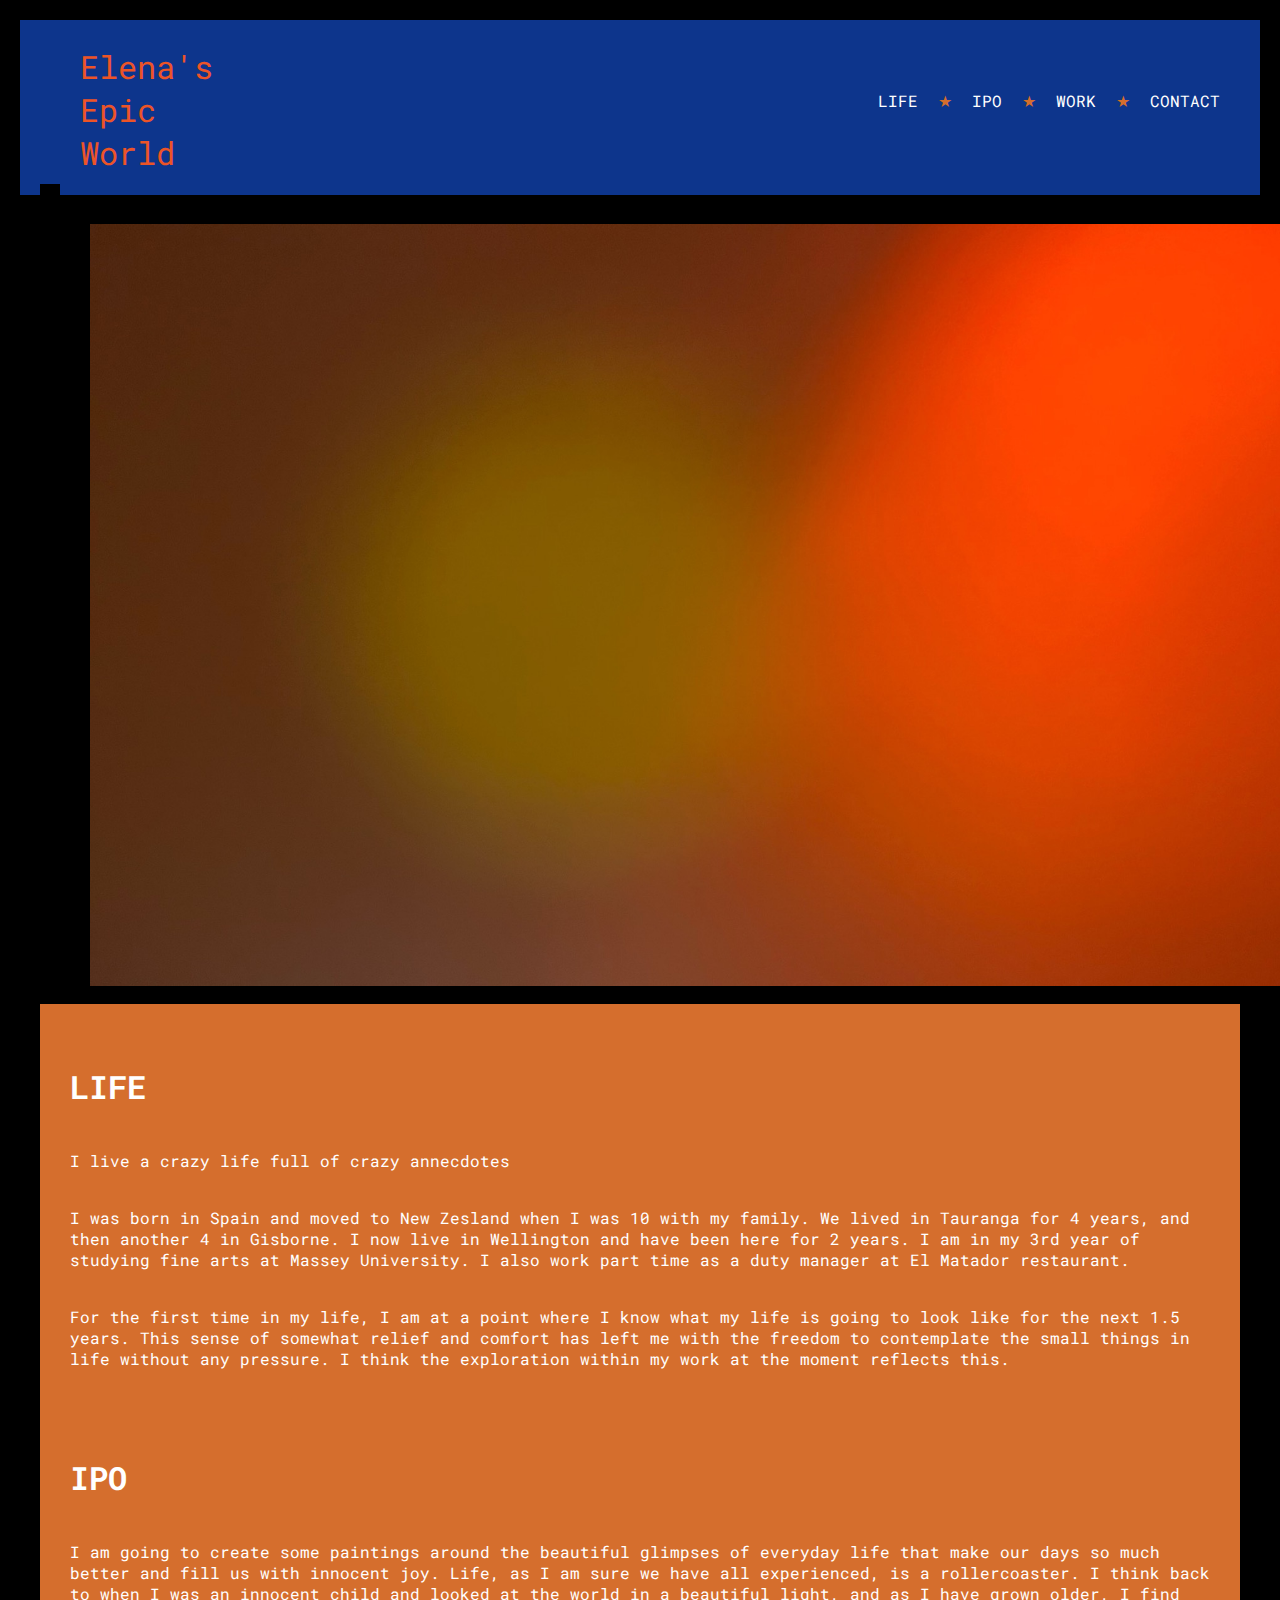
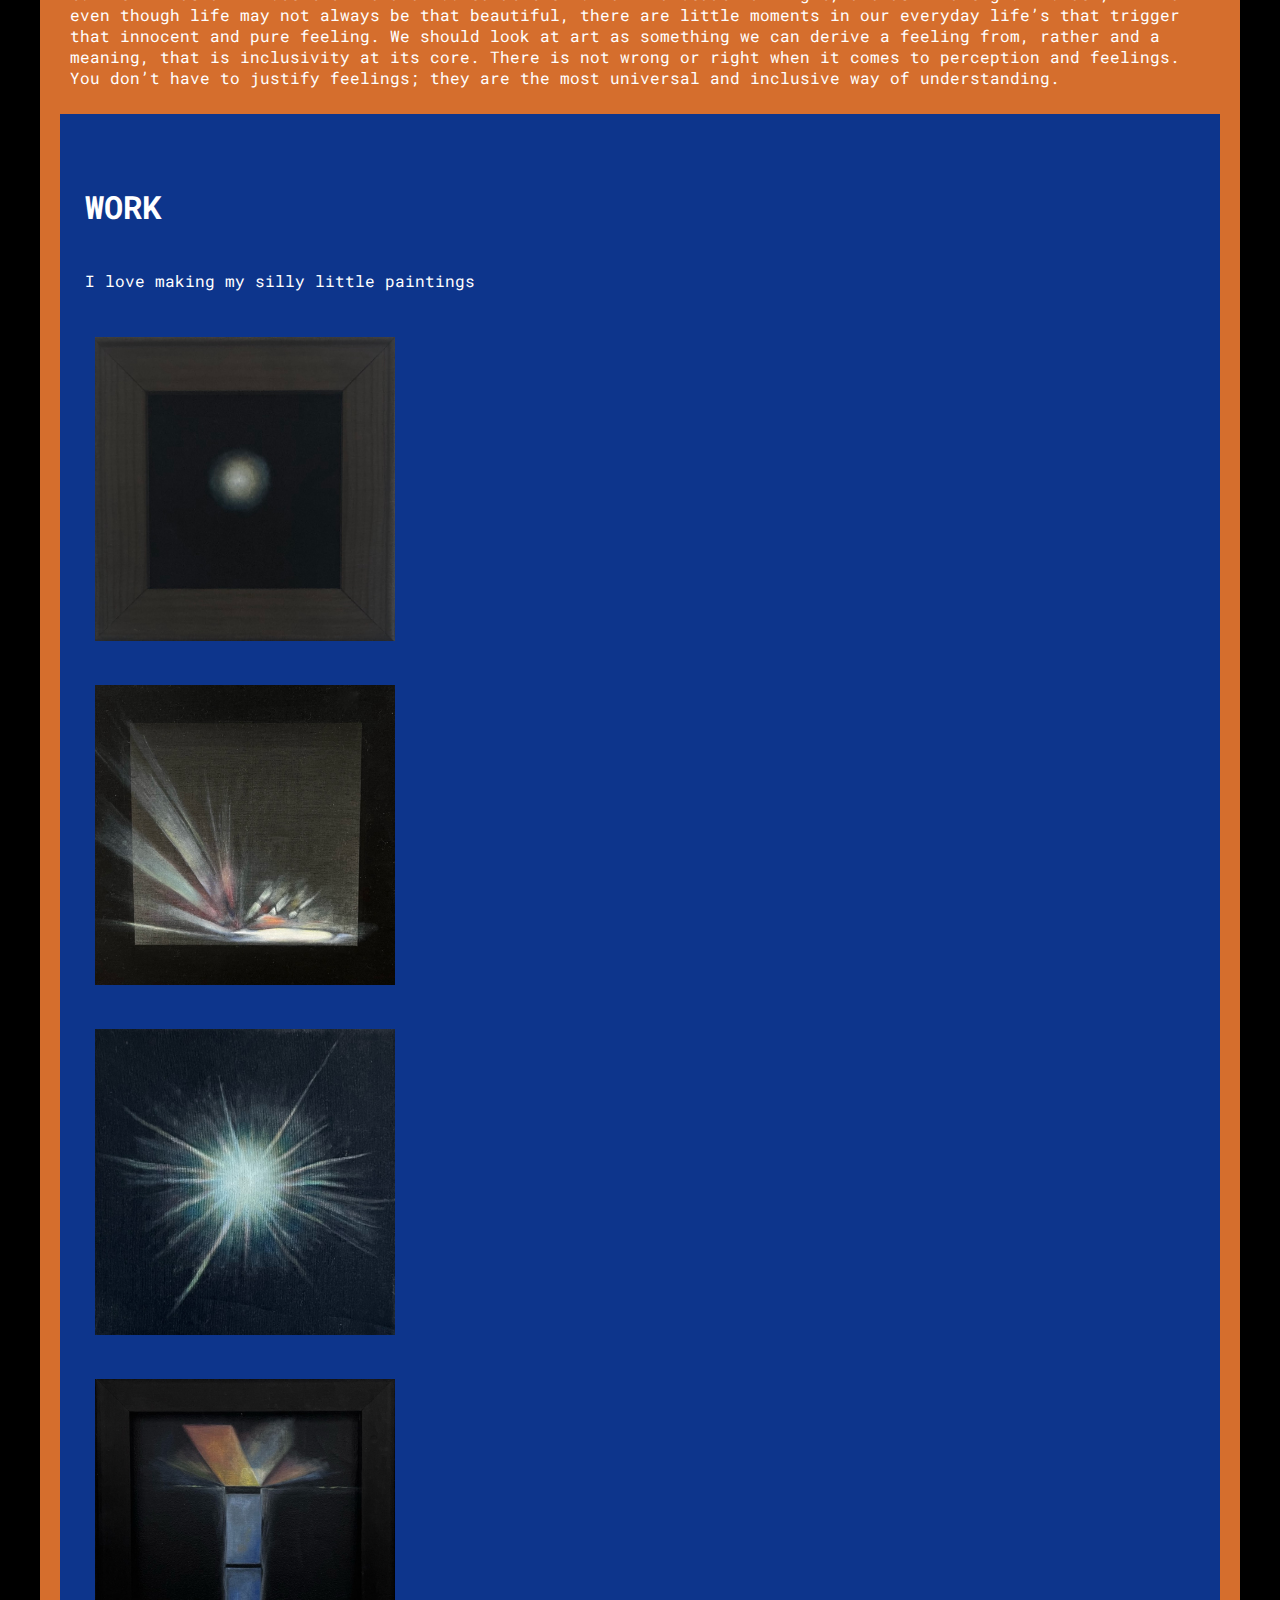
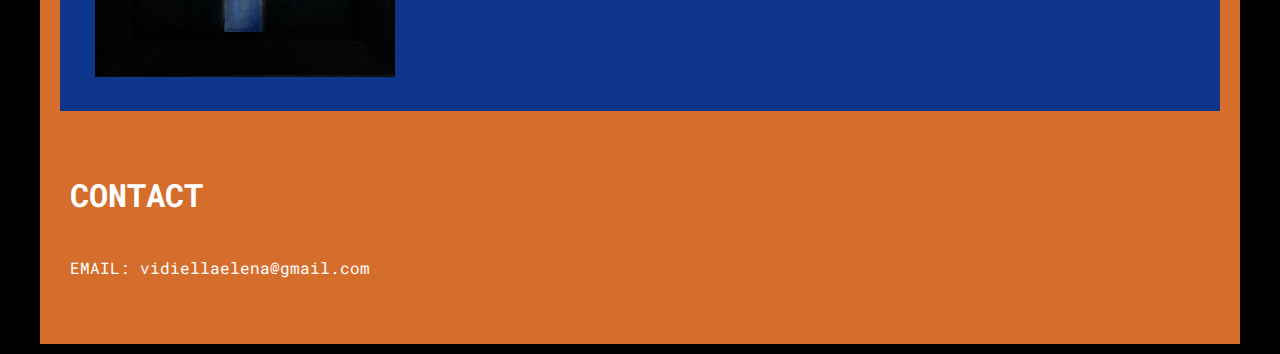
<file: Assingment 1/index.html>
<!DOCTYPE html>
<html lang="en">
    <head>
        
        <meta charset="utf-8">
        <title>Elena's Epic World</title>
        <meta name="description" />
        <link rel="stylesheet" href="styles.css" />

    </head>
    
    <body>
        
        <div class="header">
            
            <div class="nav">
                
                <div class="logo">
                Elena's Epic World
                
                </div>
                     
            
                <div class="links"> 
                
                <a href="#">LIFE</a>
               	&bigstar;
                <a href="#">IPO</a>
                &bigstar;	
                <a href="#">WORK</a> 
                &bigstar;		
                <a href="#">CONTACT</a>
                
                
                </div>
                
                <div class="colour_banner">
                
                    <img src="img/colour_banner.png"/>
                    
                </div>
                
                
                
                <div class= "orange_colour_banner">
                
                <div class="LIFE"> </div>
                
                     <h1> LIFE </h1>
                    
                    <p> I live a crazy life full of crazy annecdotes </p>
                    
                         <p>
                          I was born in Spain and moved to New Zesland when I was 10 with my family. We lived in Tauranga for 4 years, and then another 4 in Gisborne. I now live in Wellington and have been here for 2 years. I am in my 3rd year of studying fine arts at Massey University. I also work part time as a duty manager at El Matador restaurant. 
                    
                    </p>
                    
                        <p> 
                        For the first time in my life, I am at a point where I know what my life is going to look like for the next 1.5 years. This sense of somewhat relief and comfort has left me with the freedom to contemplate the small things in life without any pressure. I think the exploration within my work at the moment reflects this. 
                    </p>
        
                    
                      
                
                <div class= "IPO"></div>
                    
                    <h1> IPO </h1>
                    
                    <p> I am going to create some paintings around the beautiful glimpses of everyday life that make our days so much better and fill us with innocent joy. Life, as I am sure we have all experienced, is a rollercoaster. I think back to when I was an innocent child and looked at the world in a beautiful light, and as I have grown older, I find even though life may not always be that beautiful, there are little moments in our everyday life’s that trigger that innocent and pure feeling. We should look at art as something we can derive a feeling from, rather and a meaning, that is inclusivity at its core. There is not wrong or right when it comes to perception and feelings. You don’t have to justify feelings; they are the most universal and inclusive way of understanding.  </p>
                
                   
                
                
                
         <div class= "blue_colour_banner">
                
                <div class= "WORK"> </div>
                
                    <h1> WORK </h1>
                    
                    <p> I love making my silly little paintings </p>
                    
                
                    <div class= "painting_2">
                        <img src="img/painting_2.png"/>
                    </div>
                
                    <div class= "painting_1">
                        <img src="img/painting_1.png"/>
                    </div>
                    
                    <div class= "slaystar">
                        <img src="img/slaystar.png"/>
                    </div>
                
                    <div class= "window_painting">
                        <img src="img/window_painting.png"/>
                
                    </div>
            </div>
               
                
                
                <div class= "CONTACT"></div> 
                
                    <h1>CONTACT </h1>
                    
                    <p> EMAIL: vidiellaelena@gmail.com </p>
                    
                
                
                <div class= "footer"></div>
                
            
                
            
            </div>
        
        
        
        
    </body>
    
</html>
</file>
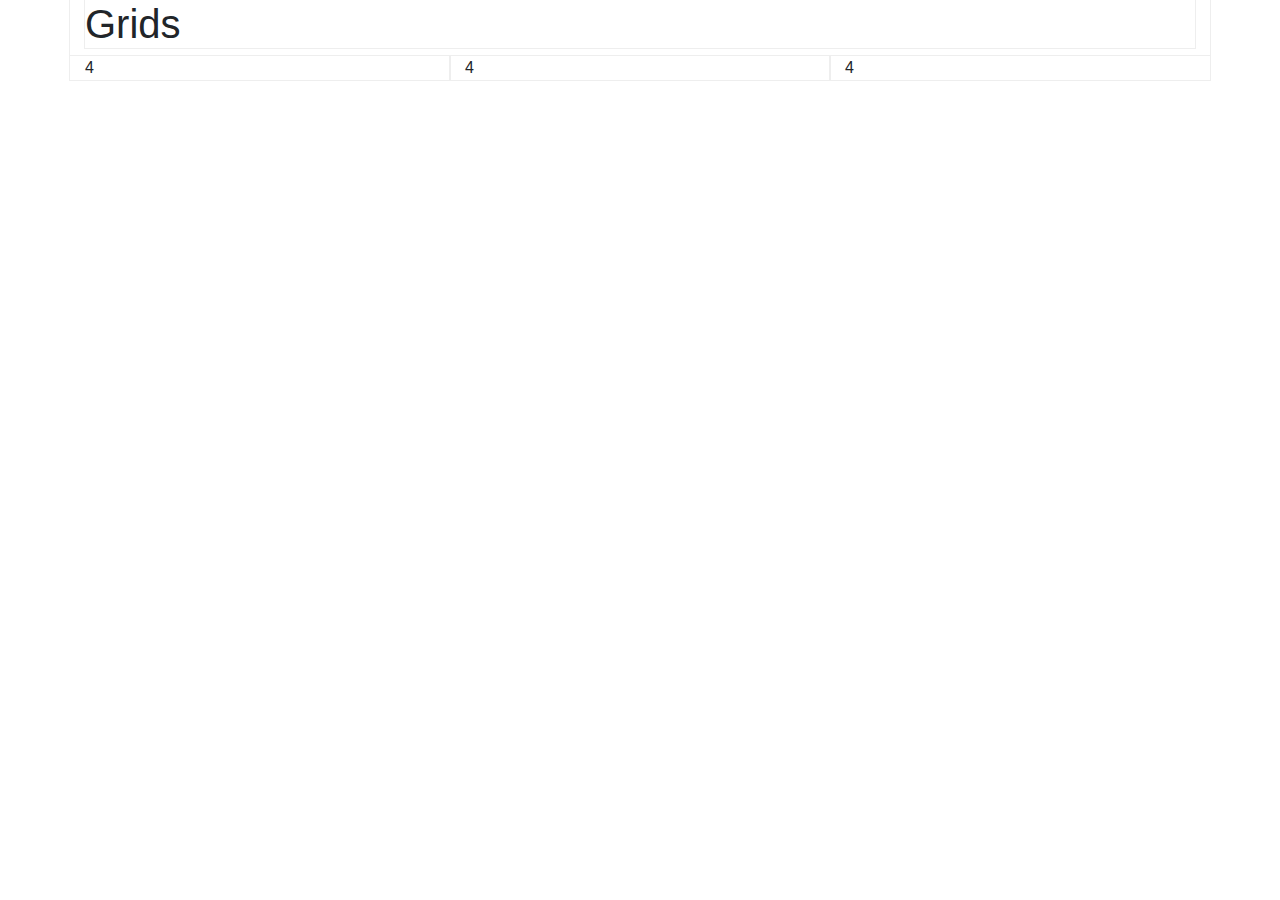
<file: Bootstrap/index.html>
<htm> 

<head>
    
    <meta charset="utf-8" /> 
    <title>Bootstrap demo</title>
    <!-- add the following 4 lines for Bootstrap -->
    <meta name="viewport" content="width=device-width, initial-scale=1" /> <link rel="stylesheet" href="css/bootstrap.min.css" />
    <script src="https://code.jquery.com/jquery-3.3.1.min.js"></script> <script src="js/bootstrap.min.js"></script>
    
     <!-- outline all elements -->
     <style>
       * { outline: #EEE solid 1px }
     </style>
    
</head>

<body>
    
    
    <div class="container">
        <h1>Grids</h1>
        <div class="row">
            <div class="col-sm-4"> 4 </div> 
            <div class="col-sm-4"> 4 </div>
            <div class="col-sm-4"> 4 </div>
    
        </div>
     
    </div>

</body>
    
    
    
</htm>
</file>
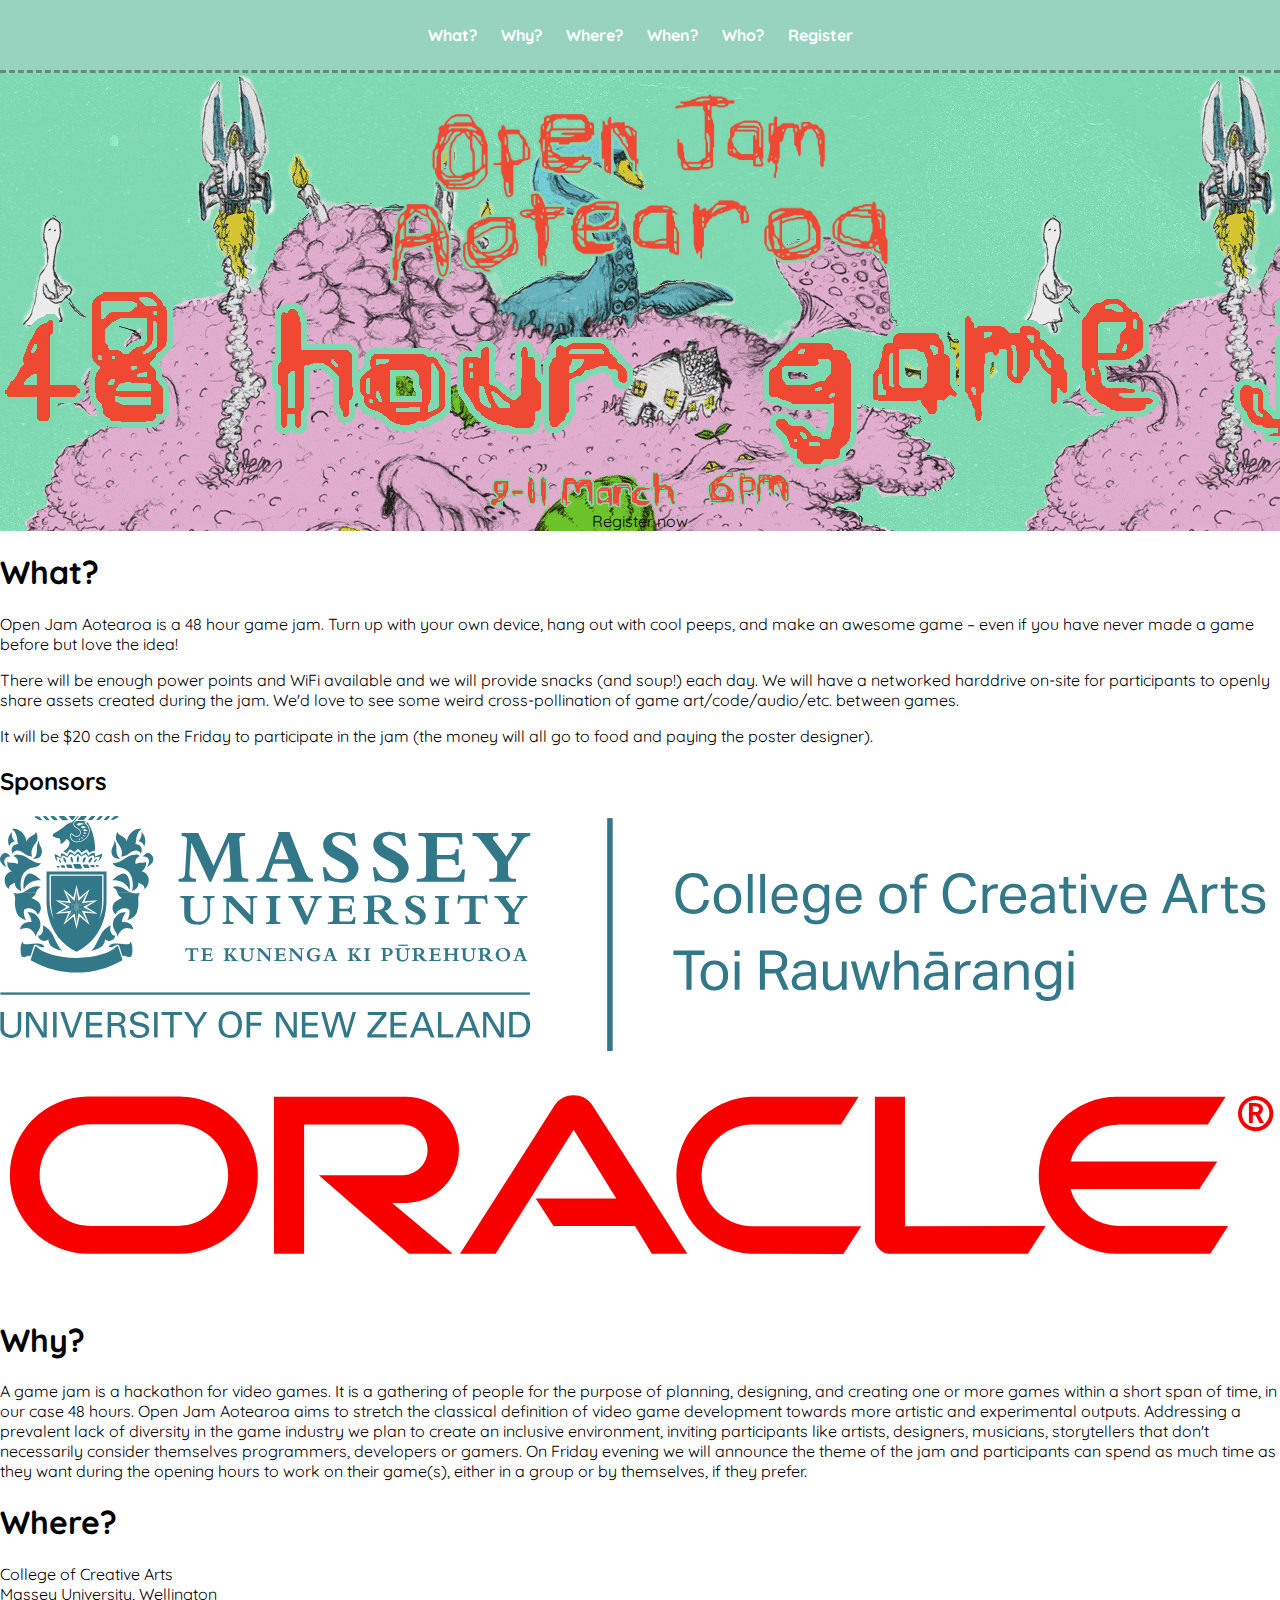
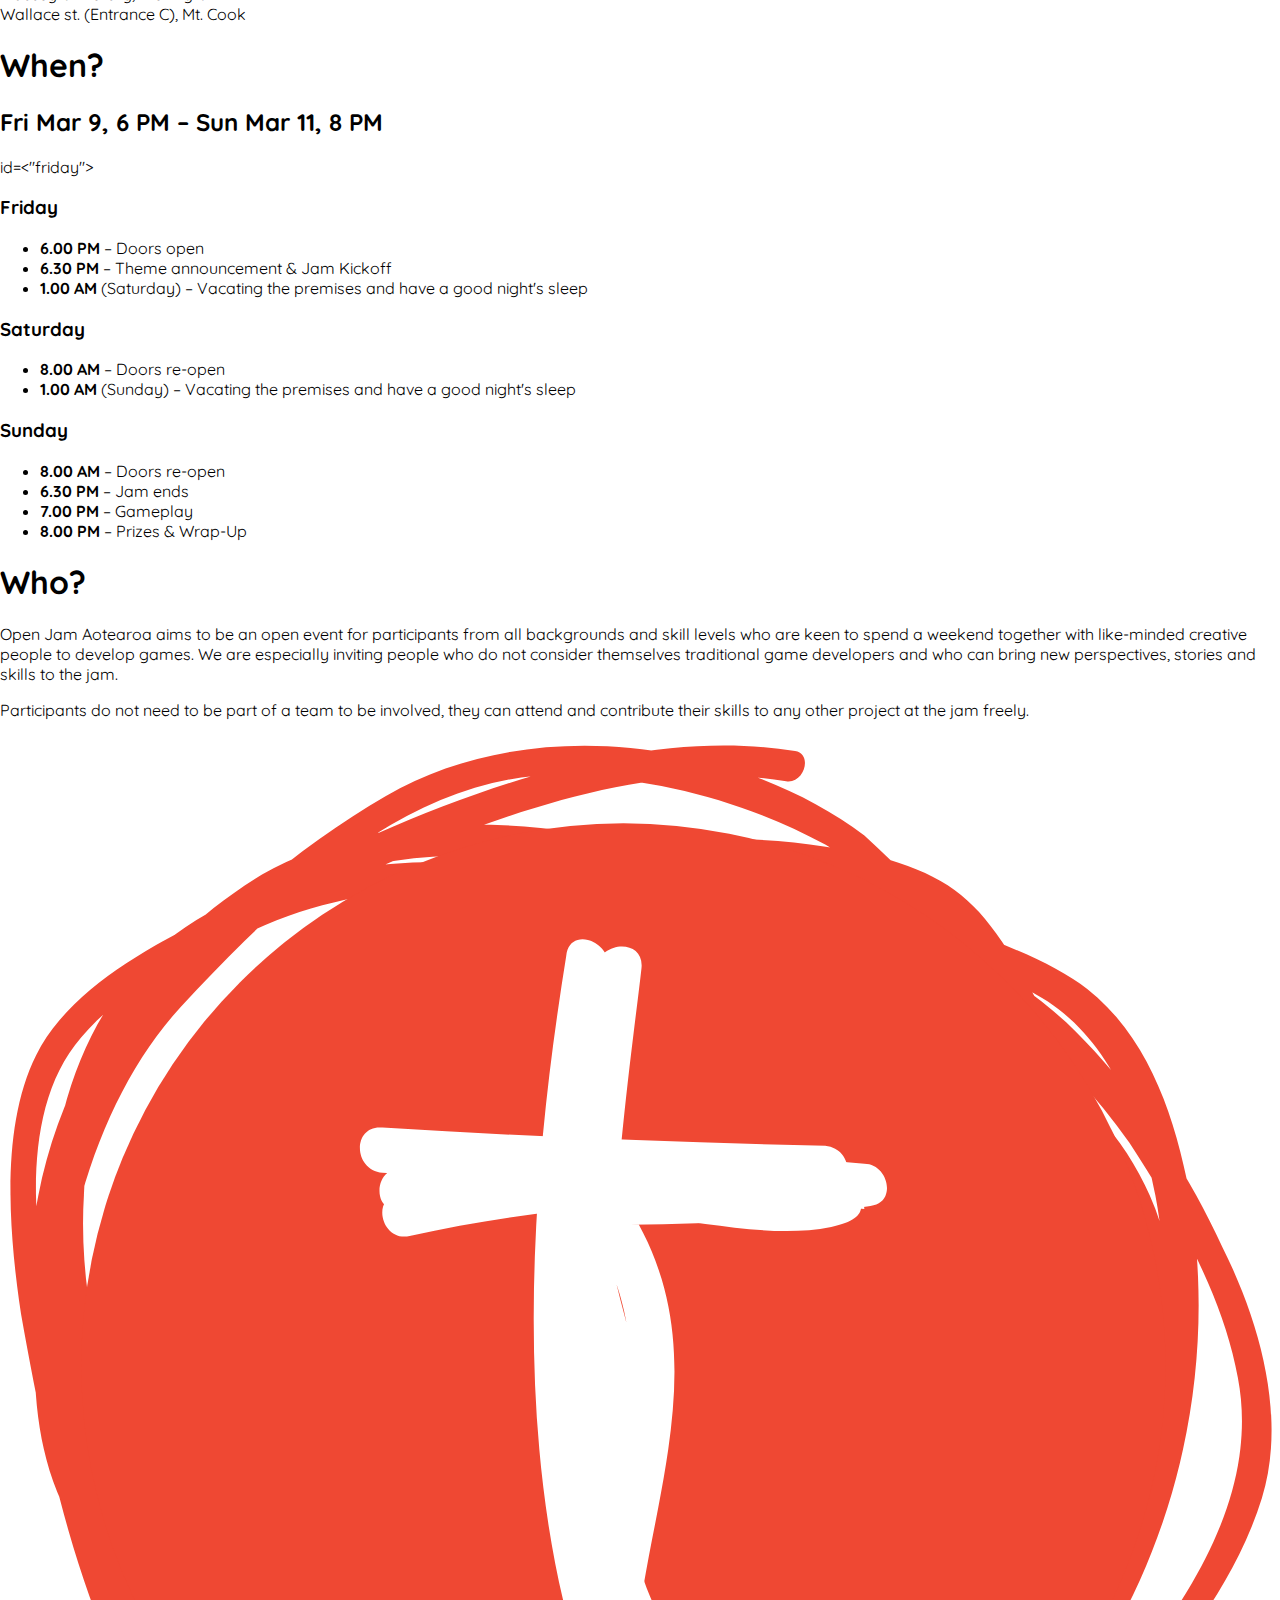
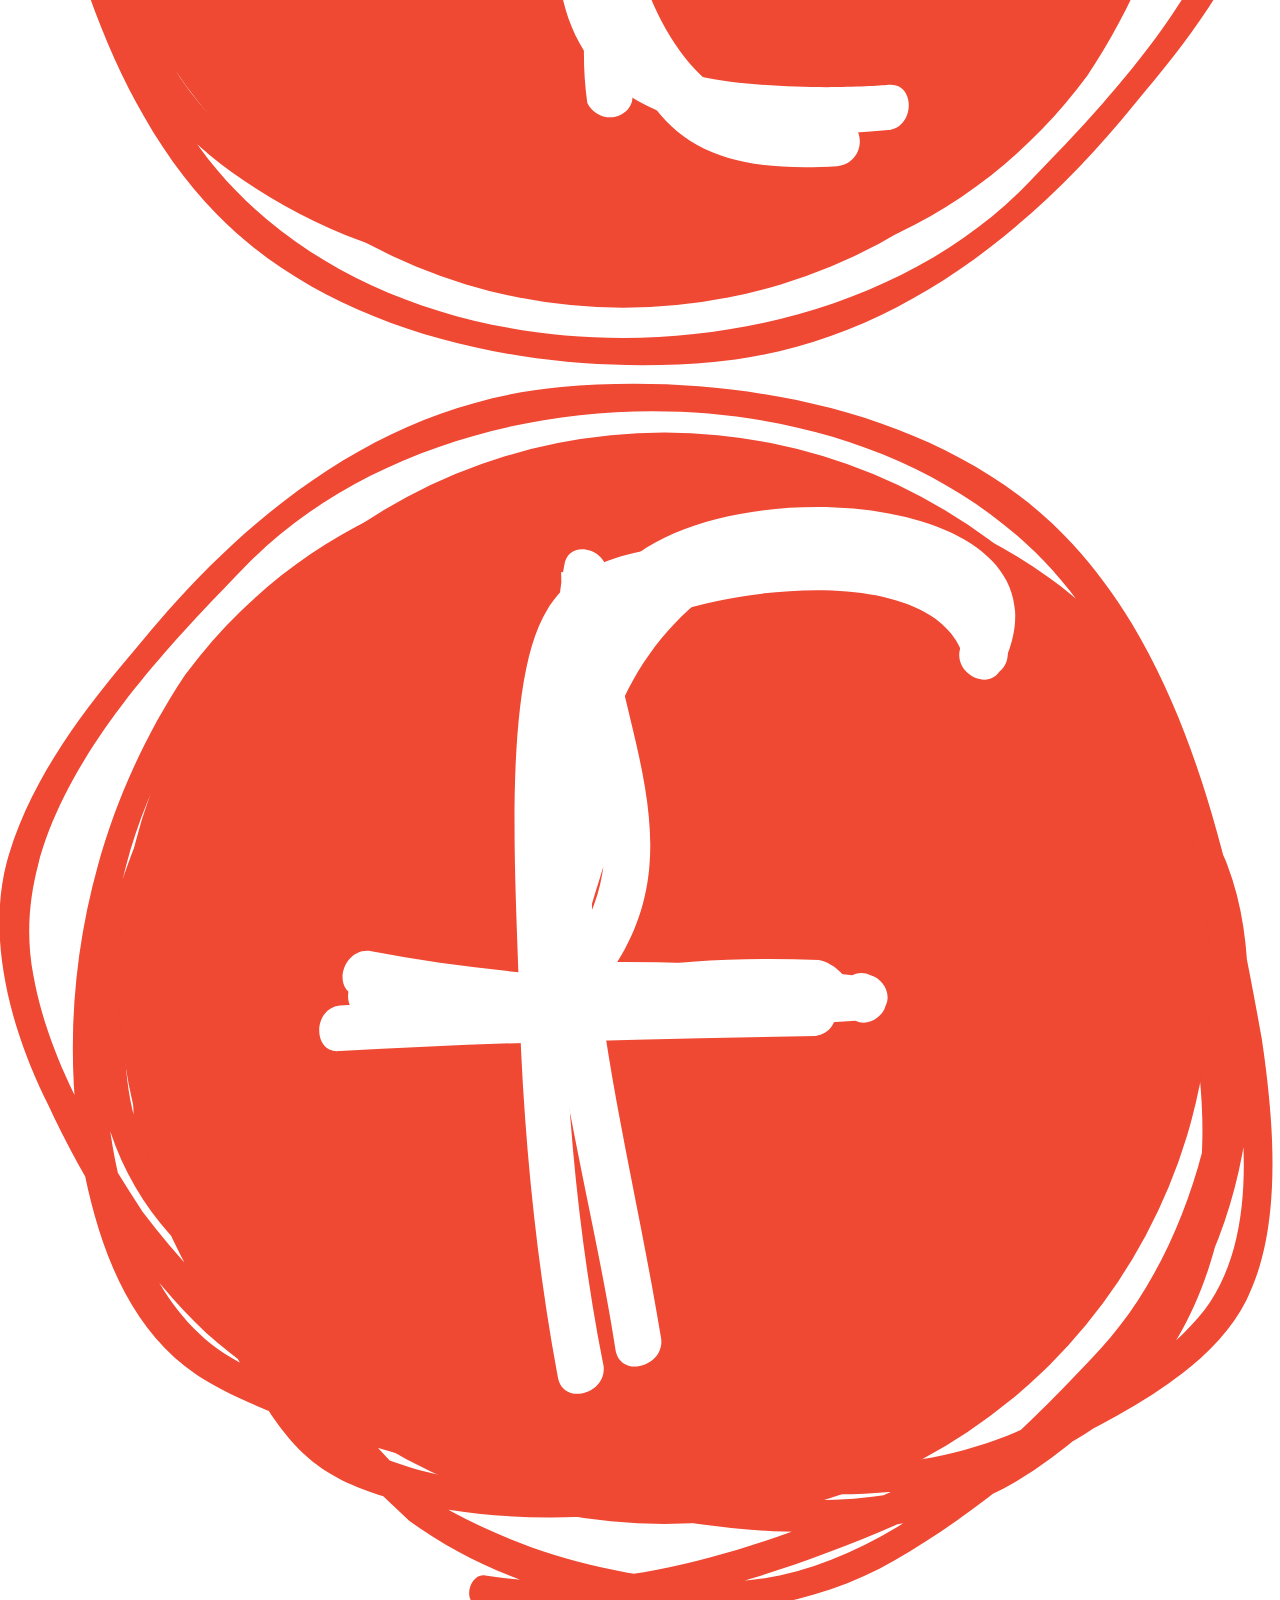
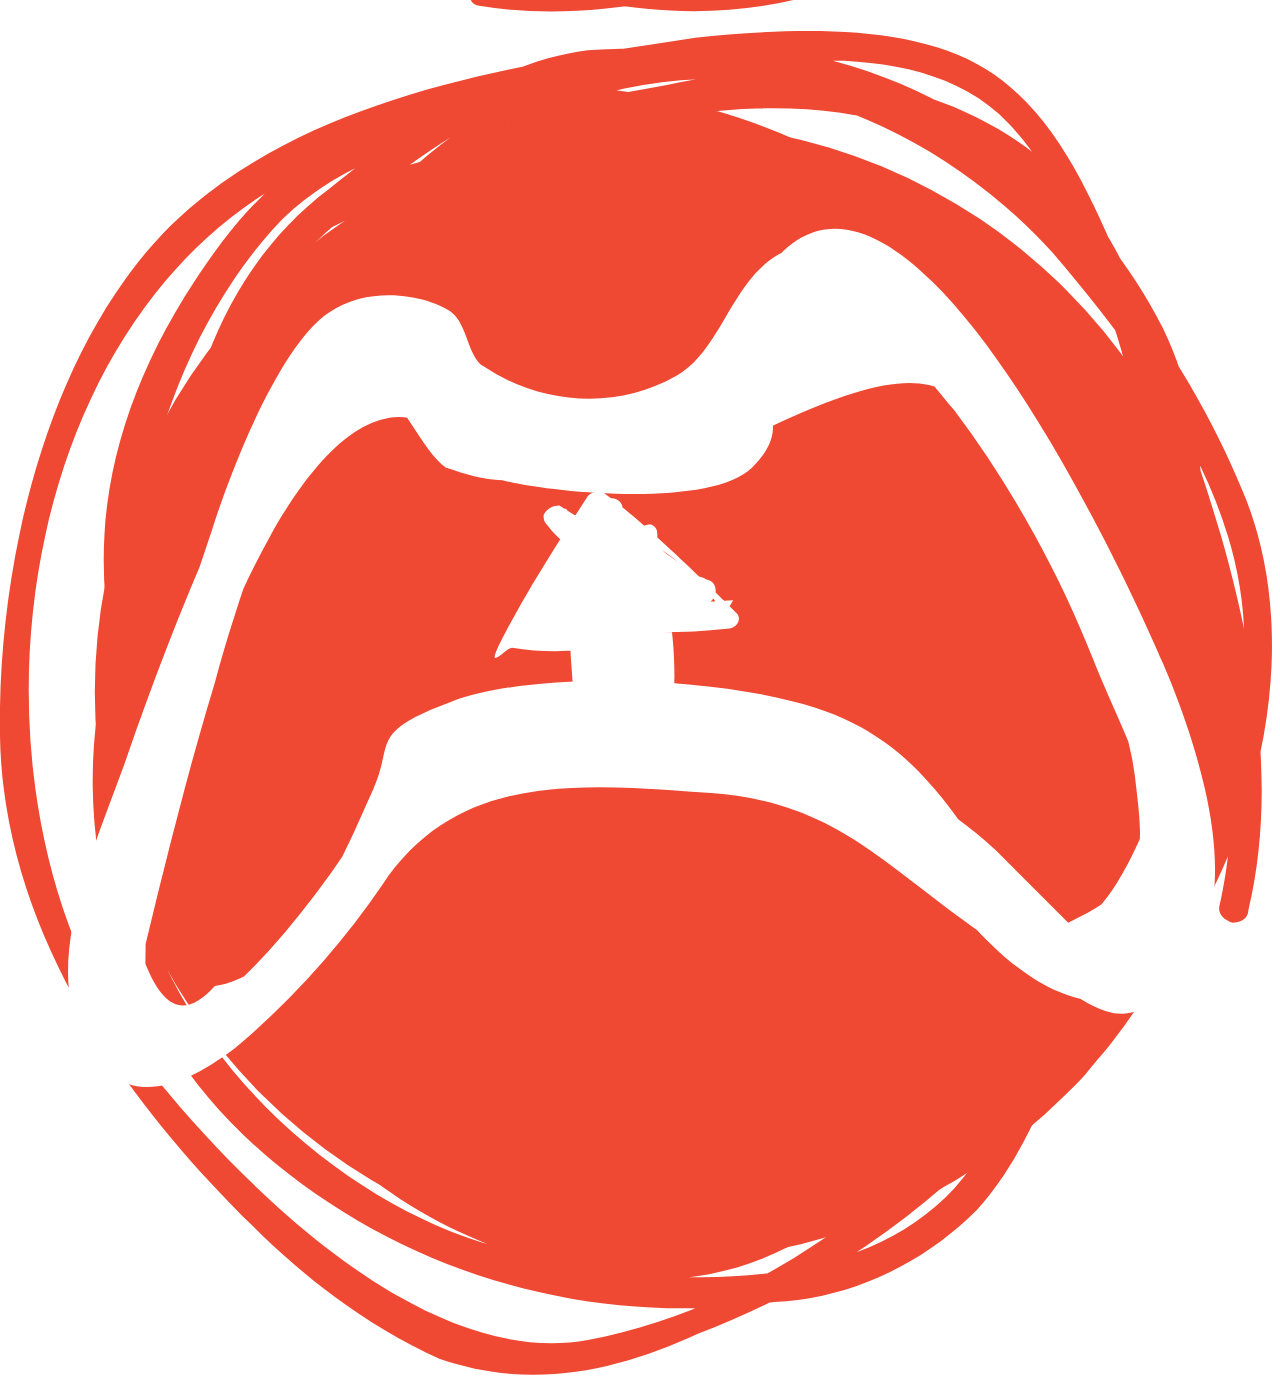
<file: openjam/index.html>
<!DOCTYPE html>

<html lang="en">

<head>
    <meta charset="utf-8">
    <title>Open Jam Aotearoa - March 9-11</title>
    <meta name="description" content="A 48 hour game jam at Massey University College of Creative Arts">
    <link rel="stylesheet" href="screen.css" />
</head>

<body>

    <div id="nav">
        What?
        Why?
        Where?
        When?
        Who?
        Register
    </div>

    <div id="header">
        <img id="logo" src="img/logo.gif" />
        <br />
        <img id="description" src="img/48_hour_game_jam.gif" />
        <br />
        <img id="date" src="img/date.gif" />
        <br />
        <div class="register_btn">Register now</div>
    </div>

    <div id="what">
        <h1>What?</h1>
        <p>
            Open Jam Aotearoa is a 48 hour game jam. Turn up with your own device, hang out with cool peeps, and make an awesome game &ndash; even if you have never made a game before but love the idea!
        </p>
        <p>
            There will be enough power points and WiFi available and we will provide snacks (and soup!) each day. We will have a networked harddrive on-site for participants to openly share assets created during the jam. We'd love to see some weird cross-pollination of game art/code/audio/etc. between games.
        </p>
        <p>
            It will be $20 cash on the Friday to participate in the jam (the money will all go to food and paying the poster designer).
        </p>
        <h2>Sponsors</h2>
        <p id="sponsor_logos">
            <img src="img/massey.svg" />
            <img src="img/oracle.svg" />
        </p>
    </div>

    <div id="why">
        <h1>Why?</h1>
        <p>
            A game jam is a hackathon for video games. It is a gathering of people for the purpose of planning, designing, and creating one or more games within a short span of time, in our case 48 hours. Open Jam Aotearoa aims to stretch the classical definition of video game development towards more artistic and experimental outputs. Addressing a prevalent lack of diversity in the game industry we plan to create an inclusive environment, inviting participants like artists, designers, musicians, storytellers that don't necessarily consider themselves programmers, developers or gamers. On Friday evening we will announce the theme of the jam and participants can spend as much time as they want during the opening hours to work on their game(s), either in a group or by themselves, if they prefer.
        </p>
    </div>

    <div id="where">
        <h1>Where?</h1>
        <p>
            College of Creative Arts<br />
            Massey University, Wellington<br />
            Wallace st. (Entrance C), Mt. Cook<br />
        </p>

    </div>

    <div id="when">
        <h1>When?</h1>
        <h2>Fri Mar 9, 6 PM &ndash; Sun Mar 11, 8 PM</h2>

          id=<"friday"> <h3>Friday</h3>
        <ul>
            
            <li><b>6.00 PM</b> &ndash; Doors open</li>
            <li><b>6.30 PM</b> &ndash; Theme announcement &amp; Jam Kickoff</li>
            <li><b>1.00 AM</b> (Saturday) &ndash; Vacating the premises and have a good night's sleep</li>
        </ul>
         

        <h3>Saturday</h3>
        <ul>
            <li><b>8.00 AM</b> &ndash; Doors re-open</li>
            <li><b>1.00 AM</b> (Sunday) &ndash; Vacating the premises and have a good night's sleep</li>
        </ul>

        <h3>Sunday</h3>
        <ul>
            <li><b>8.00 AM</b> &ndash; Doors re-open</li>
            <li><b>6.30 PM</b> &ndash; Jam ends</li>
            <li><b>7.00 PM</b> &ndash; Gameplay</li>
            <li><b>8.00 PM</b> &ndash; Prizes &amp; Wrap-Up</li>
        </ul>
    </div>

    <div id="who">
        <h1>Who?</h1>
        <p>
            Open Jam Aotearoa aims to be an open event for participants from all backgrounds and skill levels who are keen to spend a weekend together with like-minded creative people to develop games. We are especially inviting people who do not consider themselves traditional game developers and who can bring new perspectives, stories and skills to the jam.
        </p>
        <p>
            Participants do not need to be part of a team to be involved, they can attend and contribute their skills to any other project at the jam freely.
        </p>
    </div>

    <div id="footer">
        <img src="img/icon-twitter.svg" />
        <img src="img/icon-facebook.svg" />
        <img src="img/icon-itch.svg" />
    </div>

</body>

</html>
</file>
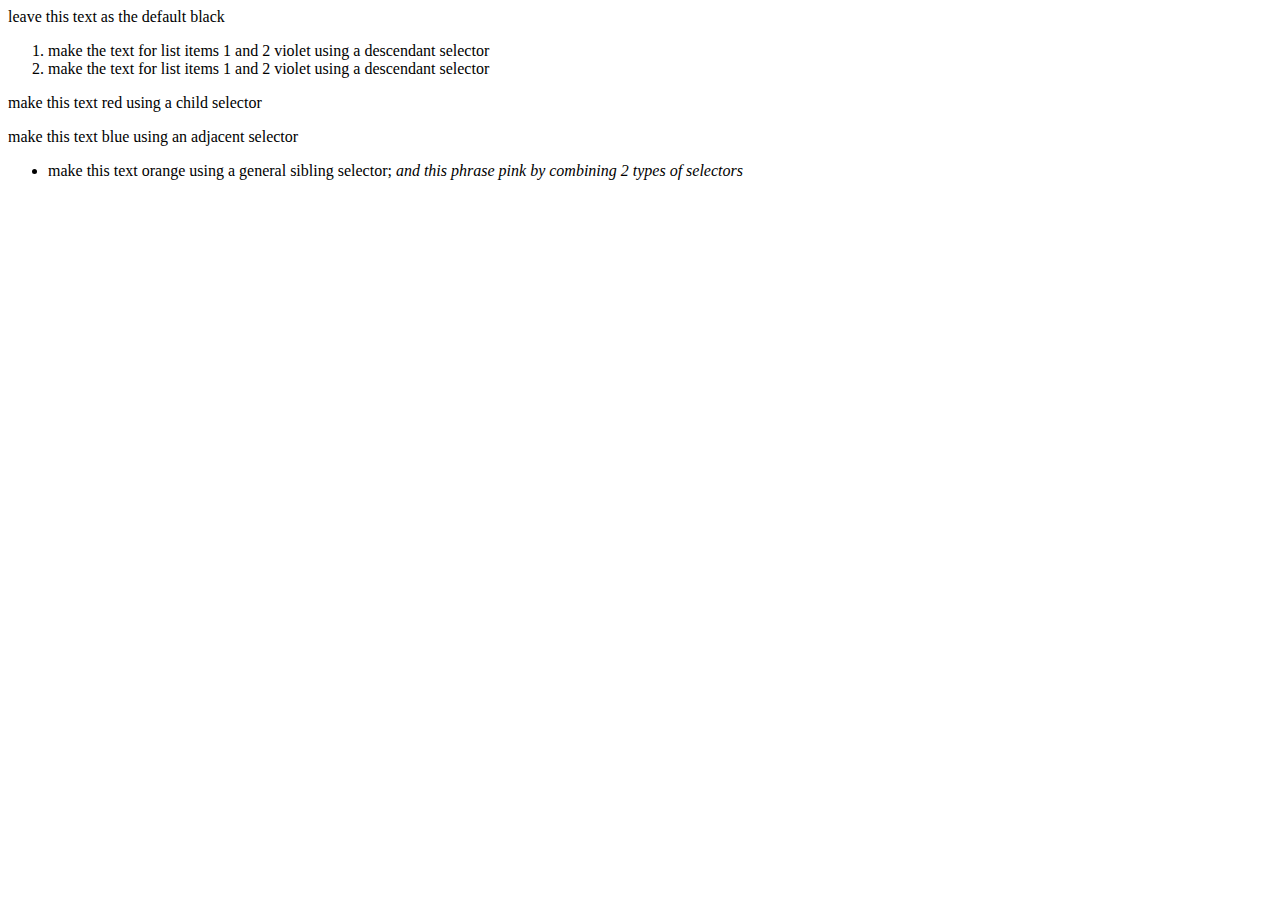
<file: css_combinators_challenge.html>
<!DOCTYPE html>
<html lang="en">
    
<head>
    <title>CSS Combinators Exercise</title>
    <meta charset="utf-8" />
    <meta name="description" content="CSS combinators challenge." />
    <style>
        
        /* https://developer.mozilla.org/Learn/CSS/Introduction_to_CSS/Combinators_and_multiple_selectors#Combinators_and_selector_lists */
        /* WRITE YOUR CSS HERE */

    </style>
</head>
    
<body>
    <div>
        leave this text as the default black
        <ol>
            <li>make the text for list items 1 and 2 violet using a descendant selector</li>
            <li>make the text for list items 1 and 2 violet using a descendant selector</li>
        </ol>
        <p>
            make this text red using a child selector
        </p>
        <p>
            make this text blue using an adjacent selector
        </p>
        <ul>
            <li>make this text orange using a general sibling selector; <em>and this phrase pink by combining 2 types of selectors</em></li>
        </ul>
    </div>
</body>

</html>
</file>
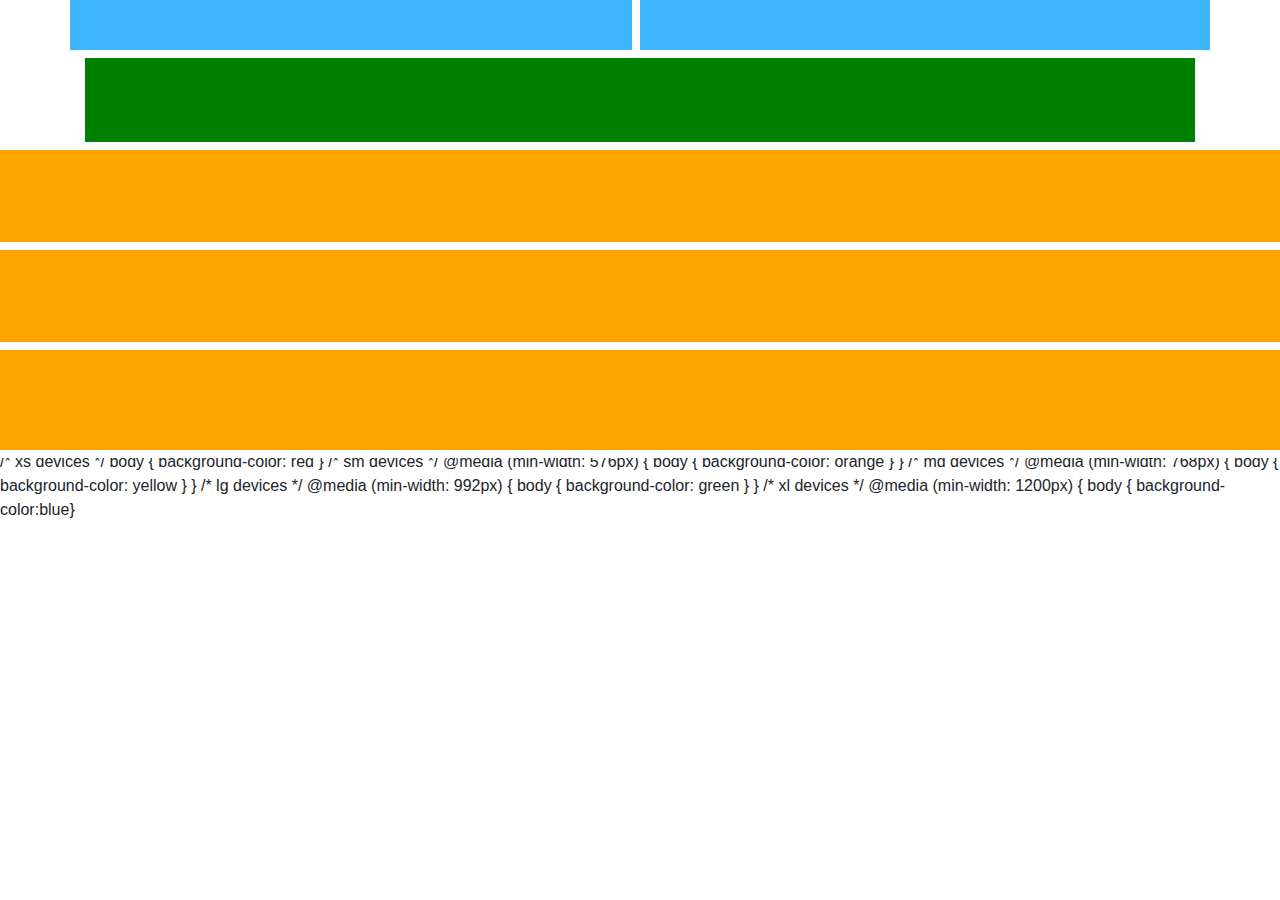
<file: Bootstrap/layout_1.html>
<!DOCTYPE html>
        
    <html>
        <head>
            <meta charset="utf-8" />
            <title>Layout 1</title>
            <meta name="viewport" content="width=device-width, initial-scale=1" /> <link rel="stylesheet" href="css/bootstrap.min.css" />
       
            
            
            <style>
            * { outline: white 8px solid }
            
            
            .blue {
                background-color: #3FB4FF; 
                height: 50px;
            }    
                
            .green {
                    background-color: green;
                    height: 100px
                }
                
                
            .orange {
                    background-color: orange;
                    height: 100px
                        
                }
                
            </style>
  
        </head>
   
        
        <body>
            
                <div class="container">
                    <div class="row">
                    <div class="col-lg-6 blue"></div> 
                    <div class="col-lg-6 blue"></div>

                </div>
                
                    <div class="green"></div>
                    
                </div>
            
                <div calss="row">
                    <div class= "col-12 orange"></div>
                    <div class= "col-12 orange"></div>
                    <div class= "col-12 orange"></div>
                
                </div>
            
                    /* xs devices */
                    body { background-color: red }
                    
                    
                    /* sm devices */
                    @media (min-width: 576px) {
                    body { background-color: orange } 
                    }
                    
                    /* md devices */
                    @media (min-width: 768px) {
                    body { background-color: yellow }
                    }
                    
                    /* lg devices */
                    @media (min-width: 992px) {
                    body { background-color: green } }

                    /* xl devices */
                    @media (min-width: 1200px) {
                    body { background-color:blue}
 
            </div>
            
        </body>
        
        
    </html>
</file>
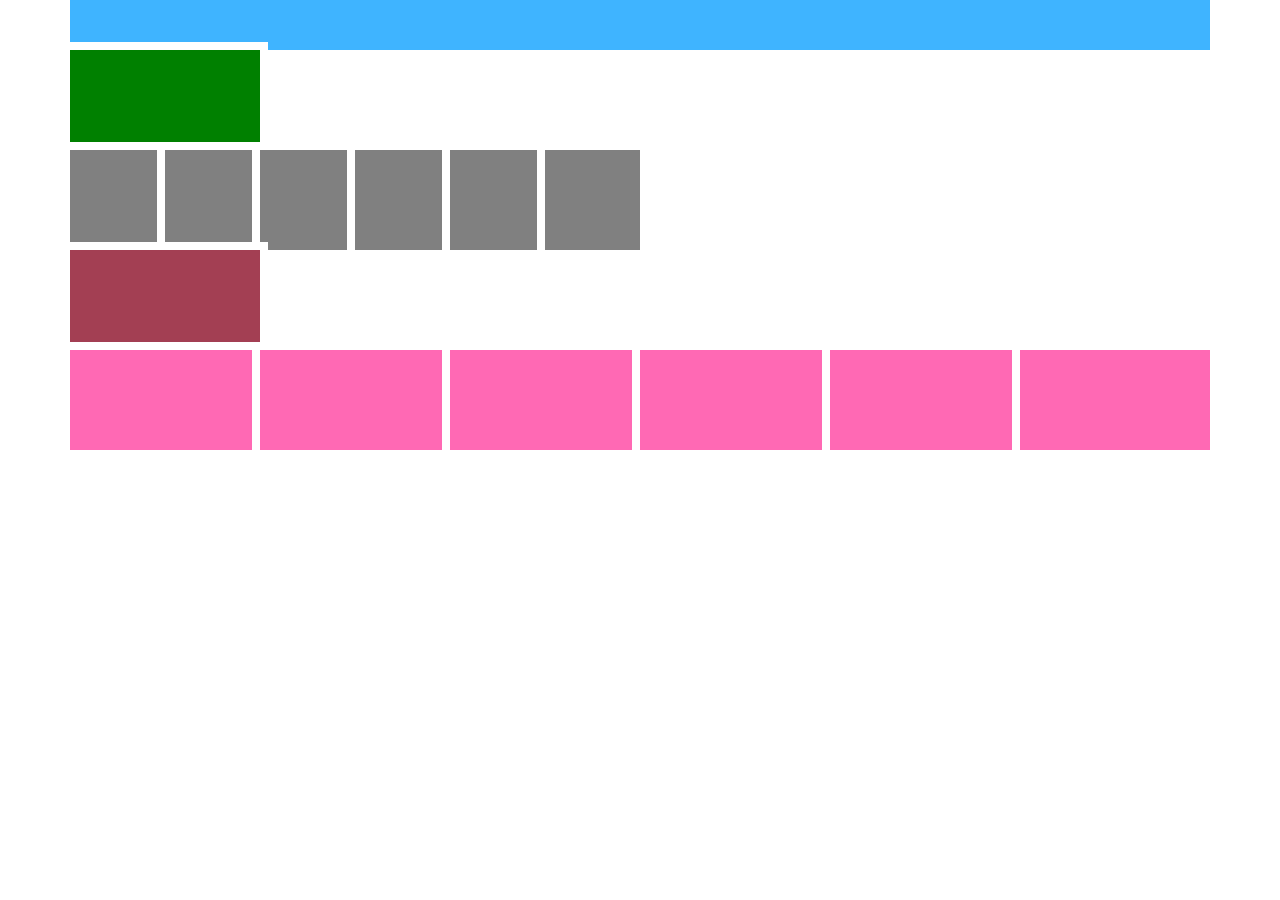
<file: Bootstrap/Layout_2.html>
<!DOCTYPE html>
        
    <html>
        <head>
            <meta charset="utf-8" />
            <title>Layout 1</title>
            <meta name="viewport" content="width=device-width, initial-scale=1" /> <link rel="stylesheet" href="css/bootstrap.min.css" />
       
            
            
            <style>
            * { outline: white 8px solid }
            
            
            .blue {
                background-color: #3FB4FF; 
                height: 50px;
            }    
                
            .green {
                    background-color: green;
                    height: 100px;
                }
                
                
        
                
            .grey   {
                    background-color: grey;
                    height: 100px;
                    
                }
                
            .burgundy {
                    background-color: #A33F53;
                    height: 100px;
                    
                }
                
            .pink {
                    background-color: hotpink;
                    height: 100px
                }
                
            </style>
  
        </head>
   
        
        <body>
            
                <div class="container">
                    <div class="row">
                        <div class="col-lg-12 blue"></div> 
                       

                    </div>
                    
                    <div class="row">
                        <div class="col-12 green col-lg-2"></div>
                    
                    </div>
            
                    <div class="row">
                        <div class= "col-lg-1 grey col-6"></div>
                        <div class= "col-lg-1 grey col-6"></div>
                        <div class= "col-lg-1 grey col-6"></div>
                        <div class= "col-lg-1 grey col-6"></div>
                        <div class= "col-lg-1 grey col-6"></div>
                        <div class= "col-lg-1 grey col-6"></div>

                    </div>
                     
                    <div class="row">
                        <div class= "col-12 burgundy col-lg-2"></div>
                        
                    </div>
                    
                    <div class="row">
                        <div class= "col-lg-2 pink d-none d-lg-block"></div>
                        <div class= "col-lg-2 pink d-none d-lg-block"></div>
                        <div class= "col-lg-2 pink d-none d-lg-block"></div>
                        <div class= "col-lg-2 pink d-none d-lg-block"></div>
                        <div class= "col-lg-2 pink d-none d-lg-block"></div>
                        <div class= "col-lg-2 pink d-none d-lg-block"></div>
                    
                    </div>
                        
 
                    </div>
                    
          
            
        </body>
        
        
    </html>
</file>
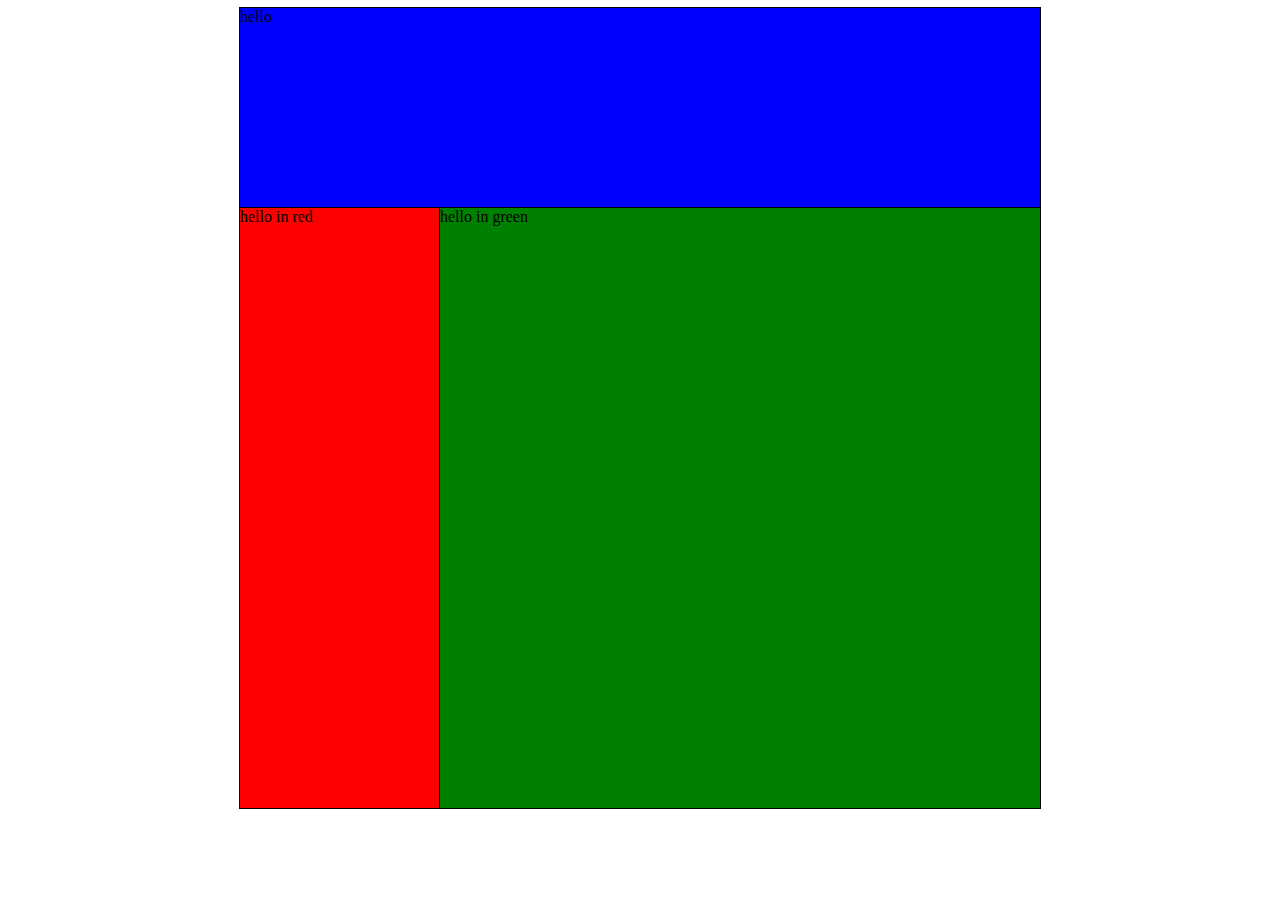
<file: css_layouts/Layout_1.html>
<!DOCTYPE html>
   <html lang="en">
   <head>
       <meta charset="utf-8" />
       <title>Layout 1</title>
       <style>
           div {
               outline: 1px solid black; 
           }
           
           #container {
               display: grid;
               grid-template-columns: 1fr 1fr 1fr 1fr;
               margin: auto;
               max-width: 800px
           }
           #blue {
               background-color: blue;
               grid-column: 1/5;
               height: 200px
            
            
           }
            
           #red {
               background-color: red;
               height: 600px;
               
           }
           
           
           #green {background-color: green;
               grid-column: 2/5;
           }
           
       </style>
       </head>
       <body>
           <div id="container">
           <div id="blue">hello</div>
           <div id="red">hello in red</div>
           <div id="green">hello in green</div>

       </body>
       
       
</html>
</file>
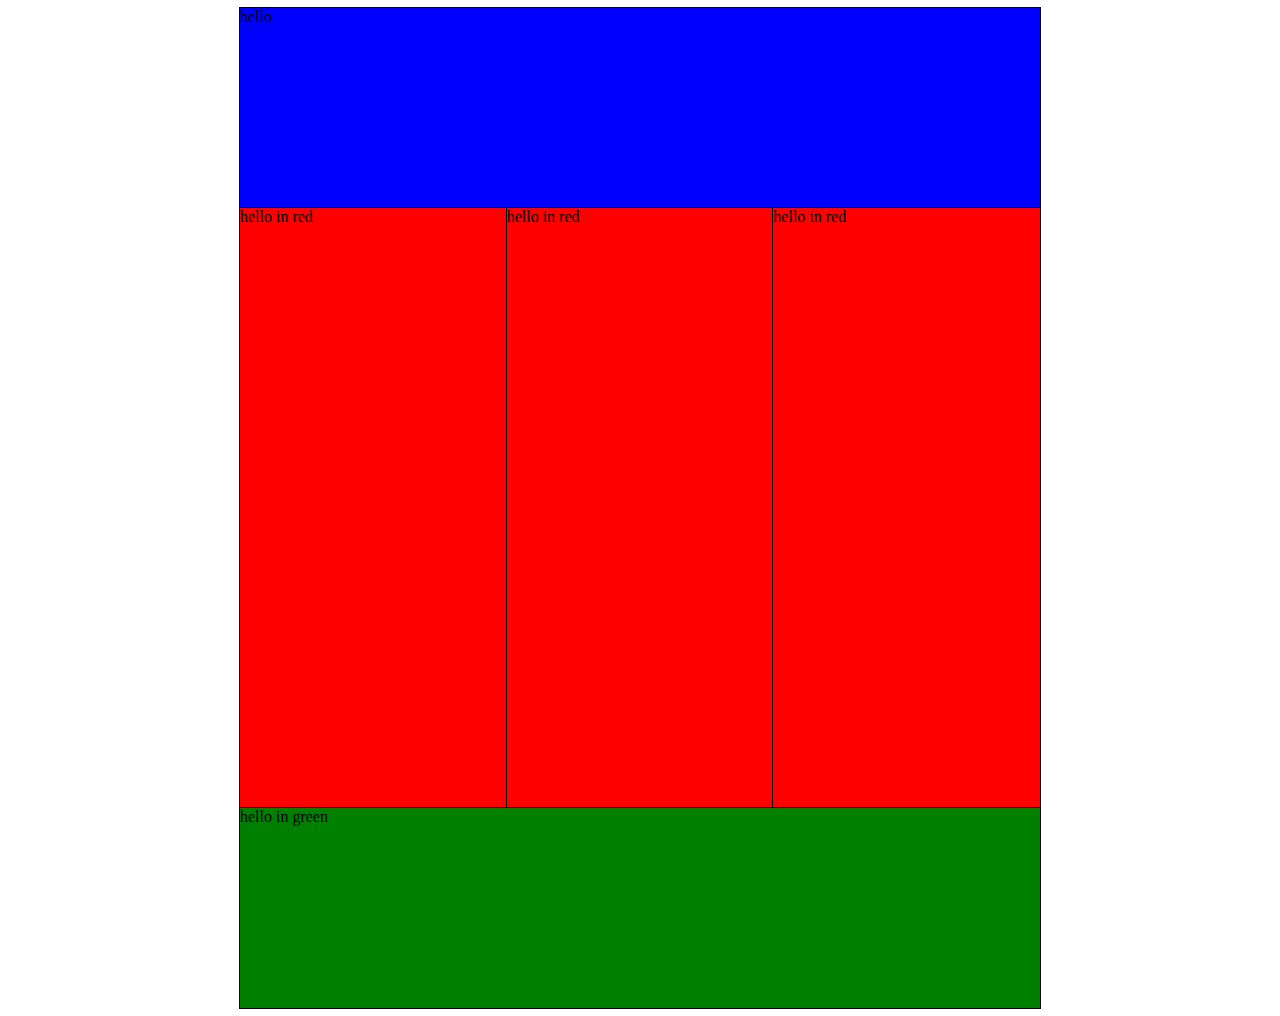
<file: css_layouts/Layout_2.html>
<!DOCTYPE html>
   <html lang="en">
   <head>
       <meta charset="utf-8" />
       <title>Layout 1</title>
       <style>
           div {
               outline: 1px solid black; 
           }
           
           #container {
               display: grid;
               grid-template-columns: 1fr 1fr 1fr;
               margin: auto;
               max-width: 800px
           }
           #blue {
               background-color: blue;
               grid-column: 1/4;
               height: 200px
            
            
           }
            
           .red {
               background-color: red;
               height: 600px;
               
           }
           
           
           #green {background-color: green;
              grid-column: 1/4;
               height: 200px
               
           }
           
       </style>
       </head>
       <body>
           <div id="container">
           <div id="blue">hello</div>
           <div class="red">hello in red</div>        
            <div class="red">hello in red</div>          
            <div class="red">hello in red</div>
           <div id="green">hello in green</div>
               
           </div>
               

       </body>
       
       
</html>
</file>
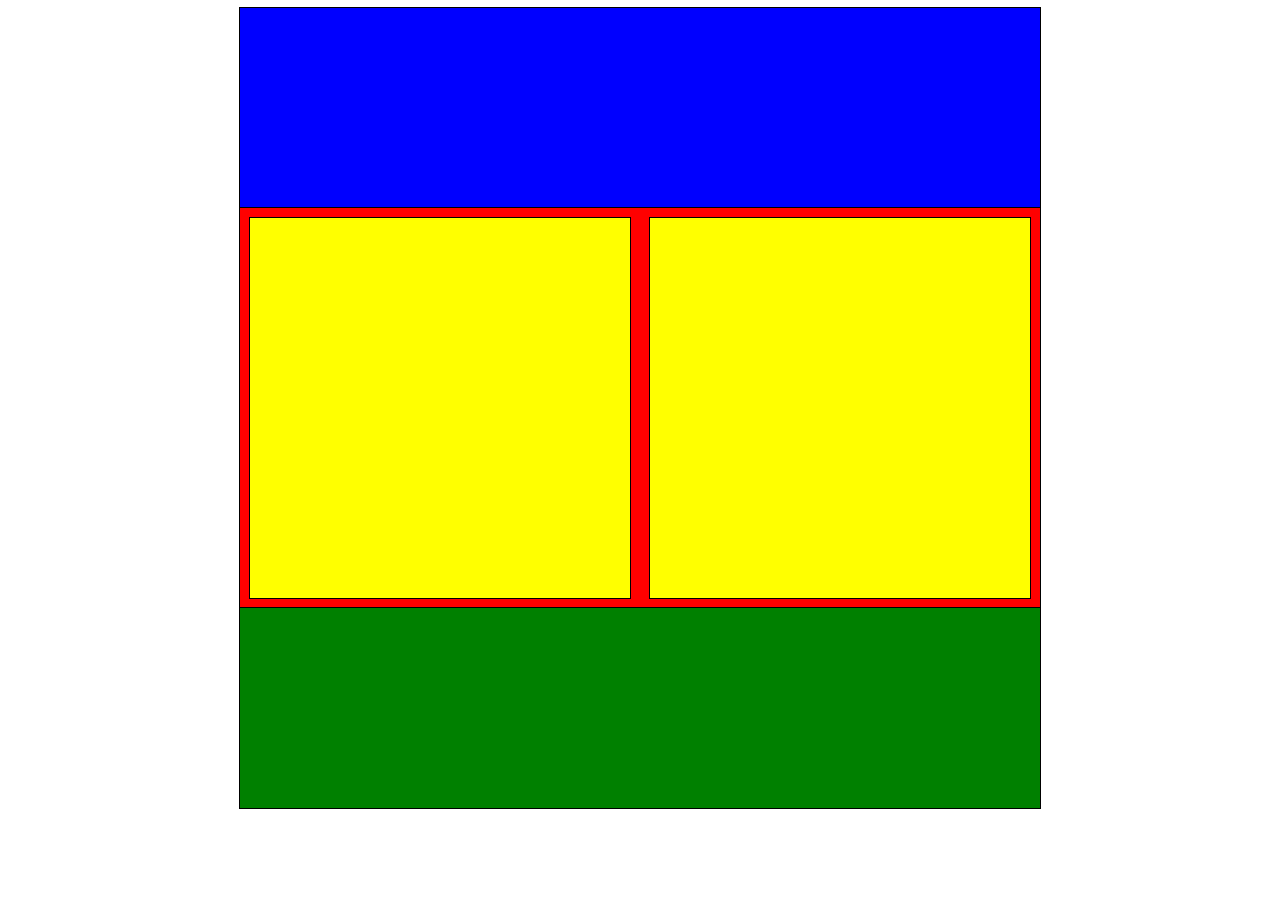
<file: css_layouts/Layout_3.html>
<!DOCTYPE html>
   <html lang="en">
   <head>
       <meta charset="utf-8" />
       <title>Layout 1</title>
       <style>
           div {
               outline: 1px solid black; 
           }
           
           #container {
               display: grid;
               grid-template-columns: 1fr 1fr;
               margin: auto;
               max-width: 800px
           }
           
           #blue {
               background-color: blue;
               height: 200px;
               grid-column: 1/3;
               
           }
           
           #red {
               background-color: red;
               grid-column: 1/3;
               height: 400px;
                display: grid;
               grid-template-columns: 1fr 1fr;

           }
         
           .yellow {
               background-color: yellow;
               margin: 10px;
           }
           
           #green {
               background-color: green;
               grid-column: 1/3;
               height: 200px;
           }
           
       </style>
       </head>
       <body>
           <div id="container">
               <div id="blue"></div>
                    <div id="red">
                        <div class="yellow"></div>
                        <div class="yellow"></div>

                    </div>
               <div id="green"></div>
                    
               
               
           </div>
               

       </body>
       
       
</html>
</file>
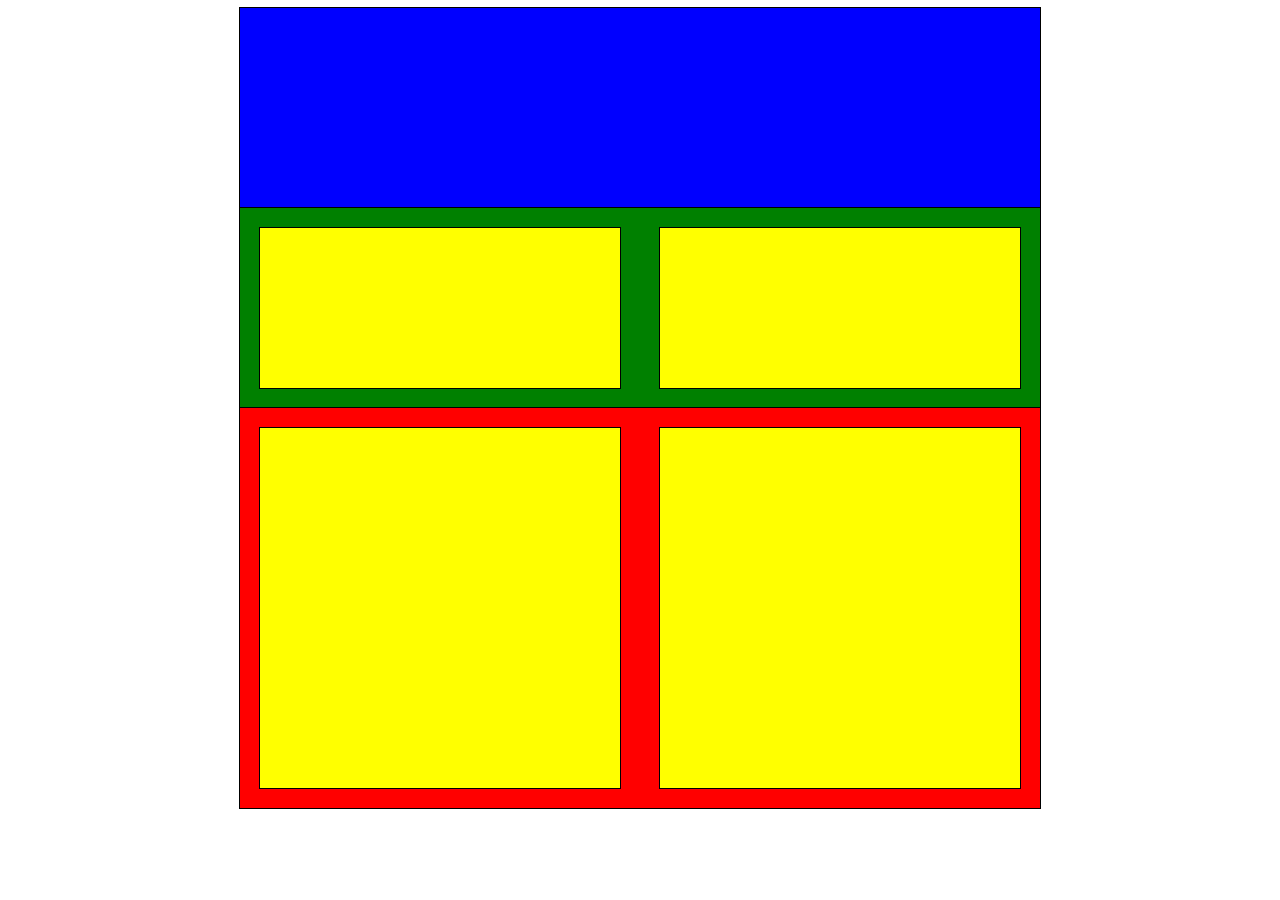
<file: css_layouts/Layout_4.html>
<!DOCTYPE html>
   <html lang="en">
   <head>
       <meta charset="utf-8" />
       <title>Layout 1</title>
       <style>
           div {
               outline: 1px solid black; 
           }
           
           #container {
               display: grid;
               grid-template-columns: 1fr 1fr;
               margin: auto;
               max-width: 800px
           }
           
           #blue {
               background-color: blue;
               height: 200px;
               grid-column: 1/3;
               
           }
           
    
        
           
           #green {
               background-color: green;
               grid-column: 1/3;
               height: 200px;
               display: grid;
               grid-template-columns: 1fr 1fr;
            

           }
           
            #red {
               background-color: red;
               grid-column: 1/3;
               height: 400px;
               display: grid;
               grid-template-columns: 1fr 1fr;
           }
                
                 .yellow {
               background-color: yellow;
               margin: 20px;
           }
           
       </style>
       </head>
       <body>
           <div id="container">
               <div id="blue"></div>
                   
               <div id="green">
                        <div class="yellow"></div>
                        <div class="yellow"></div>

                    </div>
               
               <div id="red">
                    <div class="yellow"></div>
                    <div class="yellow"></div>
            </div>
               
               
         
               

       </body>
       
       
</html>
</file>
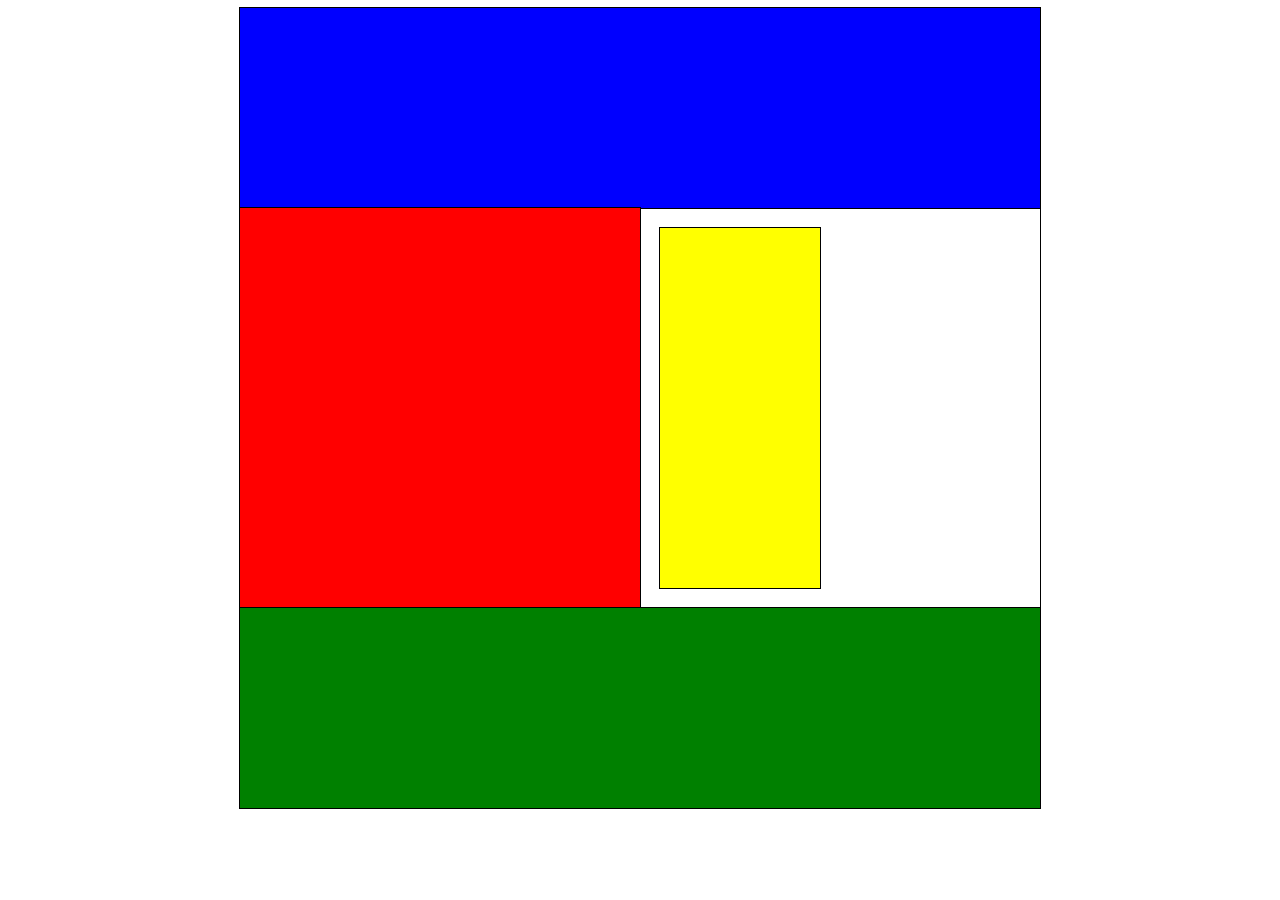
<file: css_layouts/Layout_5.html>
<!DOCTYPE html>
   <html lang="en">
   <head>
       <meta charset="utf-8" />
       <title>Layout 1</title>
       <style>
           div {
               outline: 1px solid black; 
           }
           
           #container {
               display: grid;
               grid-template-columns: 1fr 1fr 1fr 1fr;
               margin: auto;
               max-width: 800px
           }
           #blue {
               background-color: blue;
               grid-column: 1/5;
               height: 200px;
           }
               
               .red {
               
                        background-color: red;
           }
            
                 .yellow {
               background-color: yellow;
               margin: 20px;
           
        
           }
            
           #red {
               
               background-color: red;
               grid-column: 2/5;
               height: 600px;
               
               
               grid-column: 1/3;
               height: 400px;
               display: grid;
               grid-template-columns: 1fr 1fr;
           }
              
               #redD {
               background-color: red;
                grid-column: 1;
                 height: 600px;

                   
                    
           }
                
                 .yellow {
               background-color: yellow;
               margin: 20px;
           }
                   
           
           
           #green {
               background-color: green;
               grid-column: 1/5;
               height: 200px
               
           }
           
       </style>
       </head>
       <body>
           <div id="container">
           <div id="blue"></div>
                <div class="red"></div>
                            

           <div id="red"></div>  
                <div class="yellow"></div>

           <div id="green"></div>
               
           </div>
               

       </body>
       
       
</html>
</file>
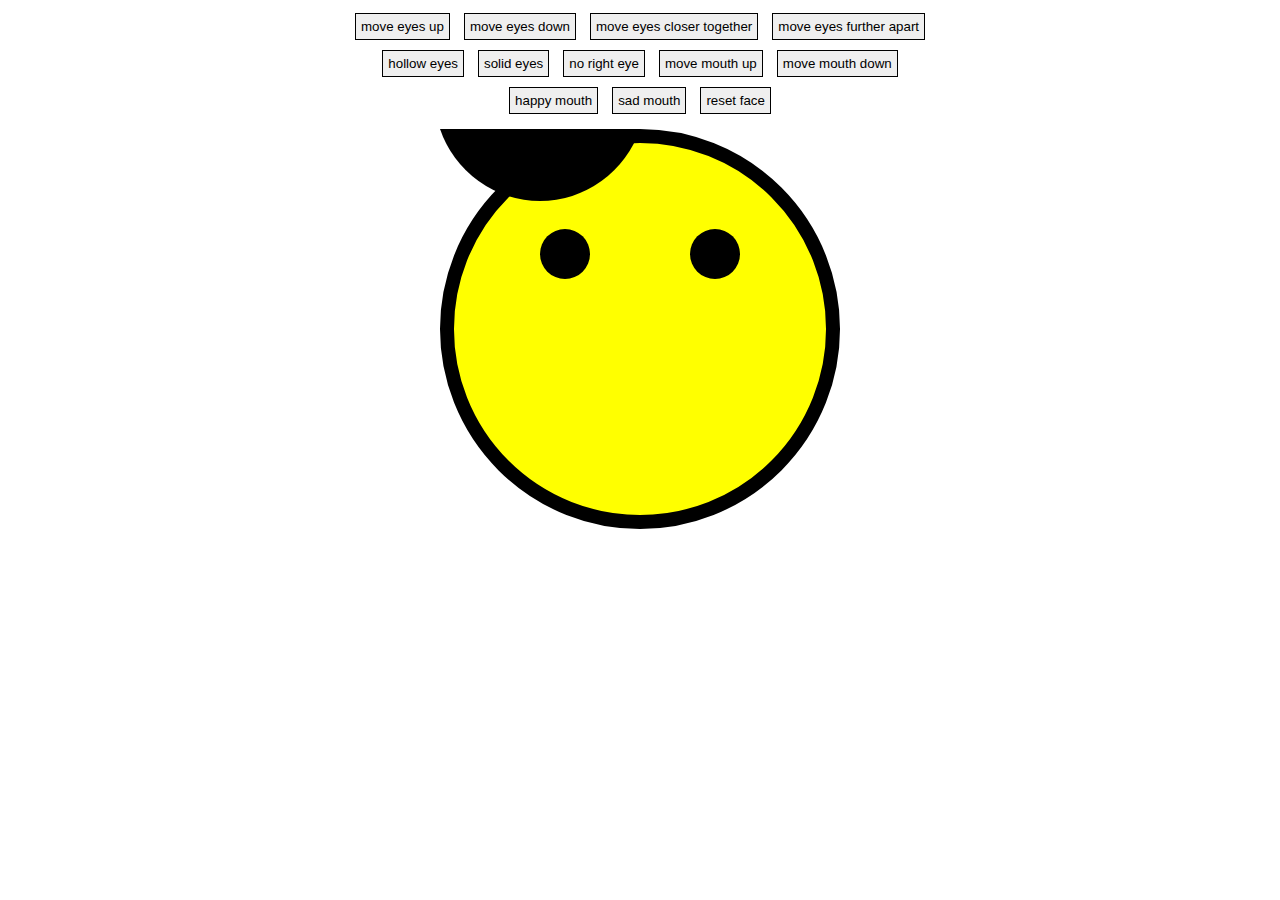
<file: identikit/identikit.html>
<!DOCTYPE html>

<html>
<head>
    <meta charset="UTF-8" />
    <title>Identikit</title>

    <style>
        #controls {
            text-align: center;
            width: 600px;
            margin: auto;
            margin-bottom: 10px;
        }

        #controls button {
            font-family: sans-serif;
            border: 1px solid black;
            display: inline-block;
            cursor: pointer;
            padding: 5px;
            margin: 5px;
        }

        #controls button:hover {
            background-color: yellow;
        }

        #face {
            width: 400px;
            height: 400px;
            margin: auto;
            background-image: url(face.svg);
            background-size: contain;
            position: relative;
        }

        #eye_left, #eye_right {
            position: absolute;
            width: 50px;
        }

        #mouth {
            position: absolute;
            width: 200px;
        }
    </style>
</head>

<body>

    <div id="controls">
        <button id="eyes_up_btn">move eyes up</button>
        <button>move eyes down</button>
        <button>move eyes closer together</button>
        <button>move eyes further apart</button>
        <button>hollow eyes</button>
        <button>solid eyes</button>
        <button>no right eye</button>
        <button>move mouth up</button>
        <button>move mouth down</button>
        <button>happy mouth</button>
        <button>sad mouth</button>
        <button>reset face</button>
    </div>

    <div id="face">
        <img id="eye_left" src="eye_solid.svg" />
        <img id="eye_right" src="eye_solid.svg" />
        <img id="mouth" src="mouth_happy.svg" />
    </div>

    <script>
        // coordinate variables
        var eye_left_x = 100;
        var eye_left_y = 100;
        var eye_right_x = 250;
        var eye_right_y = 100;

        // set initial positions
        document.getElementById('eye_left').style.left = eye_left_x + 'px';
        document.getElementById('eye_left').style.top = eye_left_y + 'px';
        document.getElementById('eye_right').style.left = eye_right_x + 'px';
        document.getElementById('eye_right').style.top = eye_right_y + 'px';

        // move eyes up event listener
        document.getElementById('eyes_up_btn').addEventListener('click', () => {
            eye_left_y -= 10;
            document.getElementById('eye_left').style.top = eye_left_y + 'px';
            eye_right_y -= 10;
            document.getElementById('eye_right').style.top = eye_right_y + 'px';
        });
    </script>

</body>
</html>
</file>
<file: Assingment 1/styles.css>
@import url('https://fonts.googleapis.com/css2?family=Roboto+Mono:wght@100&display=swap');



body {
    background-color:black;
    margin-top:0;
    margin-right:0;
    margin-bottom:0;
    margin-left:0;
    font-family: 'Roboto Mono', monospace;
}

*{
    
    min-height: 10px;
    padding: 10px;
    
}

.nav {
    
    display:grid;
    grid-template-columns: 0px auto;
    margin-right: auto;
    max-width: 1450px;
}

.header {
    background-color: #0D358C;
    color:white;
    height: 155px;

}

.logo {
    
    padding-top: 5px;
    font-size: 2rem;
    text-align: center;
    color: #EC5428;
    margin-left: 30px;
    padding-bottom: 10px;
}



    

.links {
    
    margin-top: 40px;
    font-size: 1rem;
    text-align: right;
    color: #D56E2D;
}
   

 .links a {
    color: white; 
    padding-left: 10px; 
    padding-right: 10px; 
    text-decoration: none; 
     
}

.colour_banner {
    background-color: black;
    padding-top: 30px;
    text-align:center;
    padding-left: 10px;
    padding-right:10px;
    
}

.colour_banner img {
    text-align: center;
    max-width: 1250px;
    margin-left: 30px;
    margin-right: 10px;
 }   



    
    .orange_colour_banner {
    background-color:#D56E2D;
    margin-left: 0px;
    padding-top: 0px;
    text-align:left;
    padding-left: 20px;
    padding-right:20px;
     margin-top: 820px;
    
}

    
    .blue_colour_banner {
    background-color: #0D358C;
    margin-left: 0px;
    text-align:left;
    padding-left: 15px;
    padding-right:10px;
    
}

.painting_2 img {
    text-align:left;
    max-width: 300px;
    
    
}

.painting_1 img {
    text-align:right;
    max-width: 300px;
    
}

.slaystar img {
    text-align:left;
   max-width: 300px;
}


.window_painting img {
    text-align:right;
    max-width: 300px;
}
</file>
<file: openjam/screen.css>
@import url('https://fonts.googleapis.com/css?family=Quicksand:400,700');
body {
    font-family: Quicksand; 
    margin: 0;
}
#nav { background-color: #98d3bf;
    
    text-align: center; 
    color: #ffffff;
    padding: 25px;

    border-bottom: 3px dashed #688A75;
    font-weight: 700;
    word-spacing: 20px
}

#header{
    padding-top: 20px;
    text-align: center;
    background-image: url("img/illustration.gif"),
    url("img/texture.jpg")
}

#what{    

}
 #descriprion, #date {
    width: 300px;
    
}
#logo{
    width: 500px
}
#sponsor_logos{
    
}

#why {
    
}

#where{
    
}

#when{
    
}

#who{
    
}

#footer{
    
}
</file>
